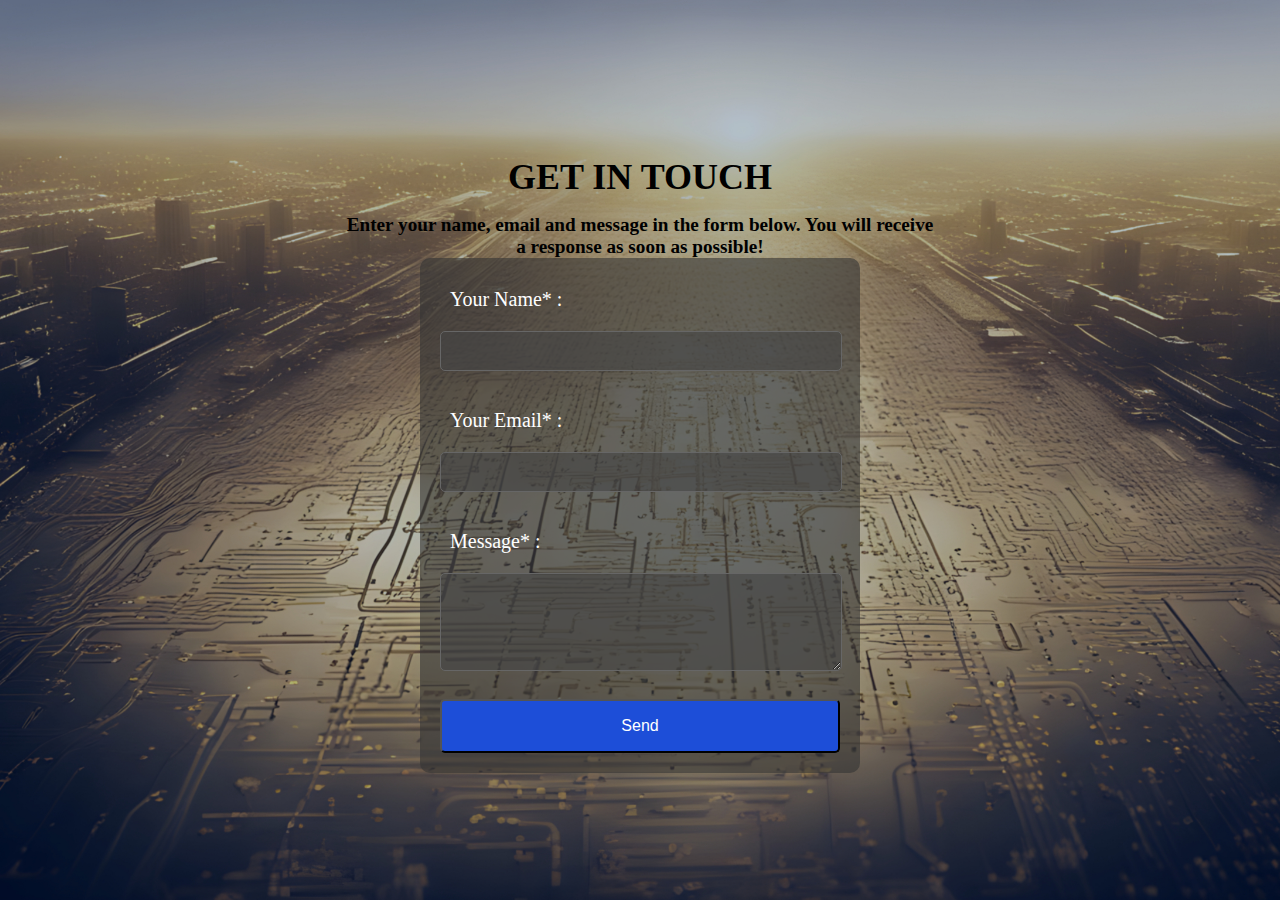
<file: hire-me-landing-page/index.html>
<!DOCTYPE html>
<html lang="en">
<head>
  <meta charset="UTF-8">
  <meta name="viewport" content="width=device-width, initial-scale=1.0">
  <link rel="stylesheet" href="styles.css">
  <title>Document</title>
</head>
<body>


  <section class="container">
    <h2 class="header">GET IN TOUCH</h2>
    <p class="sub-header">
        Enter your name, email and message in the form below. 
        You will receive a response as soon as possible!
    </p>

    <form id="contactForm">
        <label for="name">Your Name* :</label>
        <input type="text" id="name" name="name" required><br>
        
        <label for="email">Your Email* :</label>
        <input type="email" id="email" name="email" required><br>
        
        <label for="message">Message* :</label>
        <textarea id="message" name="message" rows="4" cols="50" required></textarea><br>
    
        <button type="submit" class="btn">Send</button>
      </form>

    
</section>


</body>
</html>
</file>
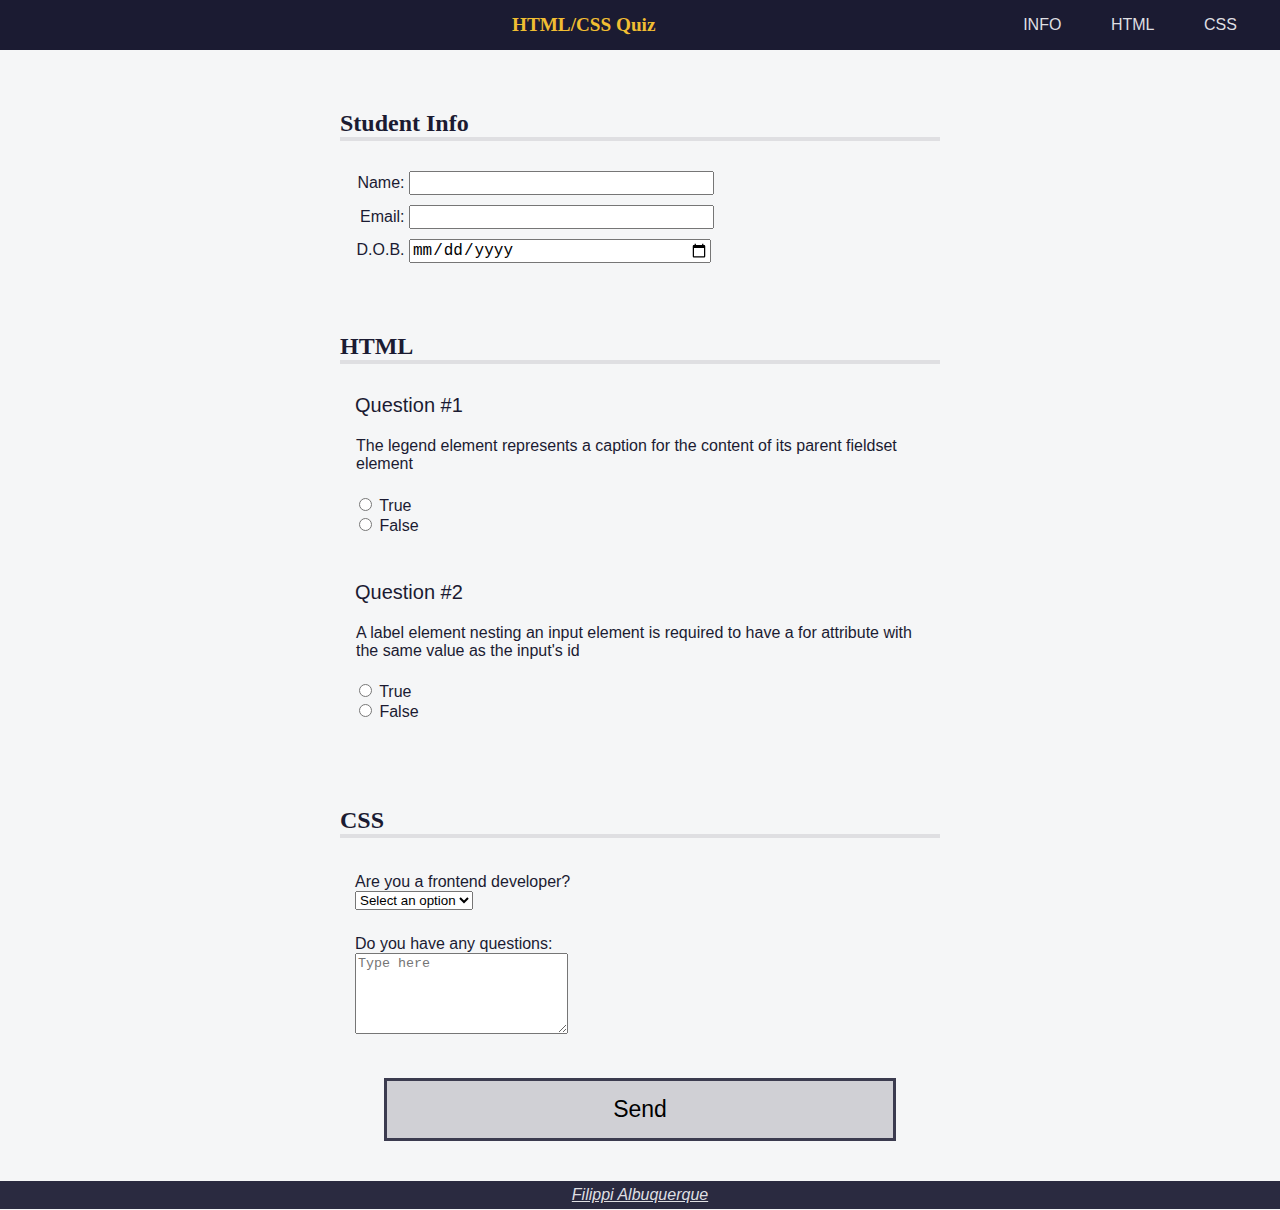
<file: quiz-page/index.html>
<!DOCTYPE html>
<html lang="en">
  <head>
    <meta charset="UTF-8" />
    <meta name="viewport" content="width=device-width, initial-scale=1.0" />
    <meta name="description" content="freeCodeCamp Accessibility Quiz practice project" />
    <title>Accessibility Quiz</title>
    <link rel="stylesheet" href="styles.css" />
  </head>
  <body>
    <header>
      
      <h1>HTML/CSS Quiz</h1>
      <nav>
        <ul>
          <li><a href="#student-info">INFO</a></li>
          <li><a href="#html-questions">HTML</a></li>
          <li><a href="#css-questions">CSS</a></li>
        </ul>
      </nav>
    </header>
    <main>
      <form method="post" action="https://github.com/filippialb">
        <section role="region" aria-labelledby="student-info">
          <h2 id="student-info">Student Info</h2>
          <div class="info">
            <label for="student-name">Name:</label>
            <input type="text" name="student-name" id="student-name" />
          </div>
          <div class="info">
            <label for="student-email">Email:</label>
            <input type="email" name="student-email" id="student-email" />
          </div>
          <div class="info">
            <label for="birth-date">D.O.B.<span class="sr-only">(Date of Birth)</span></label>
            <input type="date" name="birth-date" id="birth-date" />
          </div>
        </section>
        <section role="region" aria-labelledby="html-questions">
          <h2 id="html-questions">HTML</h2>
          <div class="question-block">
            <p>1</p>
            <fieldset class="question" name="html-question-one">
              <legend>
                The legend element represents a caption for the content of its
                parent fieldset element
              </legend>
              <ul class="answers-list">
                <li>
                  <label for="q1-a1">
                    <input type="radio" id="q1-a1" name="q1" value="true" />
                    True
                  </label>
                </li>
                <li>
                  <label for="q1-a2">
                    <input type="radio" id="q1-a2" name="q1" value="false" />
                    False
                  </label>
                </li>
              </ul>
            </fieldset>
          </div>
          <div class="question-block">
            <p>2</p>
            <fieldset class="question" name="html-question-two">
              <legend>
                A label element nesting an input element is required to have a
                for attribute with the same value as the input's id
              </legend>
              <ul class="answers-list">
                <li>
                  <label for="q2-a1">
                    <input type="radio" id="q2-a1" name="q2" value="true" />
                    True
                  </label>
                </li>
                <li>
                  <label for="q2-a2">
                    <input type="radio" id="q2-a2" name="q2" value="false" />
                    False
                  </label>
                </li>
              </ul>
            </fieldset>
          </div>
        </section>
        <section role="region" aria-labelledby="css-questions">
          <h2 id="css-questions">CSS</h2>
          <div class="formrow">
            <div class="question-block">
              <label for="customer">Are you a frontend developer?</label>
            </div>
            <div class="answer">
              <select name="customer" id="customer" required>
                <option value="">Select an option</option>
                <option value="yes">Yes</option>
                <option value="no">No</option>
              </select>
            </div>
            <div class="question-block">
              <label for="css-questions">Do you have any questions:</label>
            </div>
            <div class="answer">
              <textarea id="css-questions" name="css-questions" rows="5" cols="24" placeholder="Type here"></textarea>
            </div>
          </div>
        </section>
        <button type="submit">Send</button>
      </form>
    </main>
    <footer>
      <address>
        <a href="https://github.com/filippialb">Filippi Albuquerque</a><br />
      </address>
    </footer>
  </body>
</html>
</file>
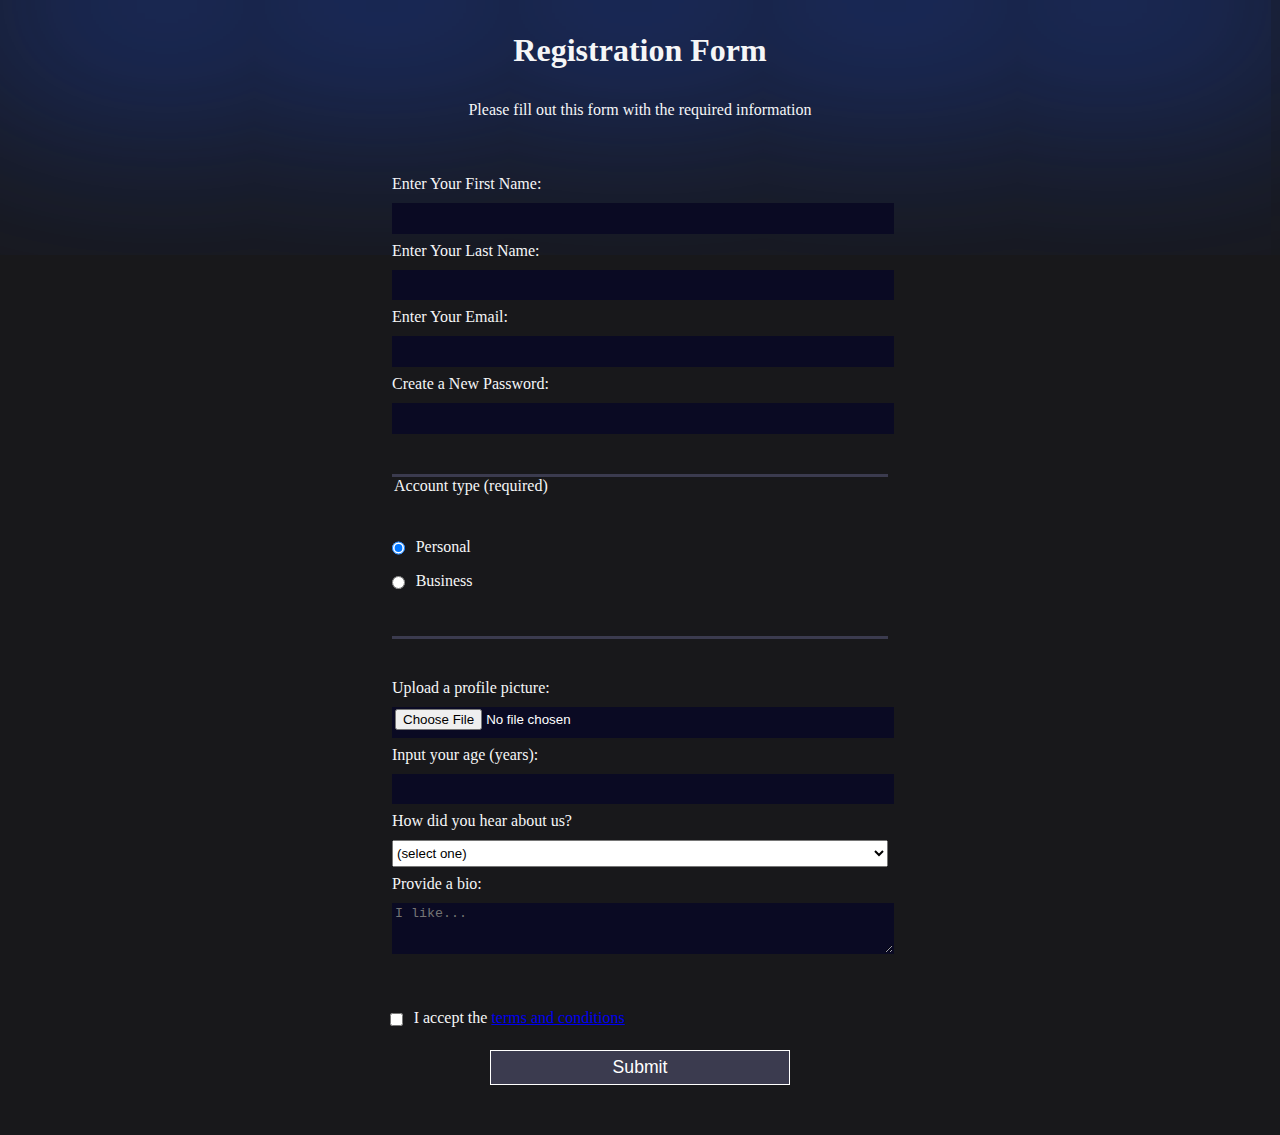
<file: survey-form/index.html>
<!DOCTYPE html>
<html lang="en">
  <head>
    <meta charset="UTF-8">
    <title>Registration Form</title>
    <link rel="stylesheet" href="styles.css" />
  </head>
  <body>
    <span class="blur"></span> 
    <h1>Registration Form</h1>
    <p>Please fill out this form with the required information</p>
    <form method="post" action='https://register-demo.freecodecamp.org'>
      <fieldset>
        <label for="first-name">Enter Your First Name: <input id="first-name" name="first-name" type="text" required /></label>
        <label for="last-name">Enter Your Last Name: <input id="last-name" name="last-name" type="text" required /></label>
        <label for="email">Enter Your Email: <input id="email" name="email" type="email" required /></label>
        <label for="new-password">Create a New Password: <input id="new-password" name="new-password" type="password" pattern="[a-z0-5]{8,}" required /></label>
      </fieldset>
      <fieldset>
        <legend>Account type (required)</legend>
        <label for="personal-account"><input id="personal-account" type="radio" name="account-type" class="inline" checked /> Personal</label>
        <label for="business-account"><input id="business-account" type="radio" name="account-type" class="inline" /> Business</label>
      </fieldset>
      <fieldset>
        <label for="profile-picture">Upload a profile picture: <input id="profile-picture" type="file" name="file" /></label>
        <label for="age">Input your age (years): <input id="age" type="number" name="age" min="13" max="120" /></label>
        <label for="referrer">How did you hear about us?
          <select id="referrer" name="referrer">
            <option value="">(select one)</option>
            <option value="1">News</option>
            <option value="2">YouTube Channel</option>
            <option value="3">Forum</option>
            <option value="4">Other</option>
          </select>
        </label>
        <label for="bio">Provide a bio:
          <textarea id="bio" name="bio" rows="3" cols="30" placeholder="I like..."></textarea>
        </label>
      </fieldset>
      <label for="terms-and-conditions">
        <input id="terms-and-conditions" type="checkbox" required name="terms-and-conditions" class="inline"/> I accept the <a href="https://github.com/filippialb">terms and conditions</a>
      </label>
      <input type="submit" value="Submit" />
    </form>
  </body>
</html>
</file>
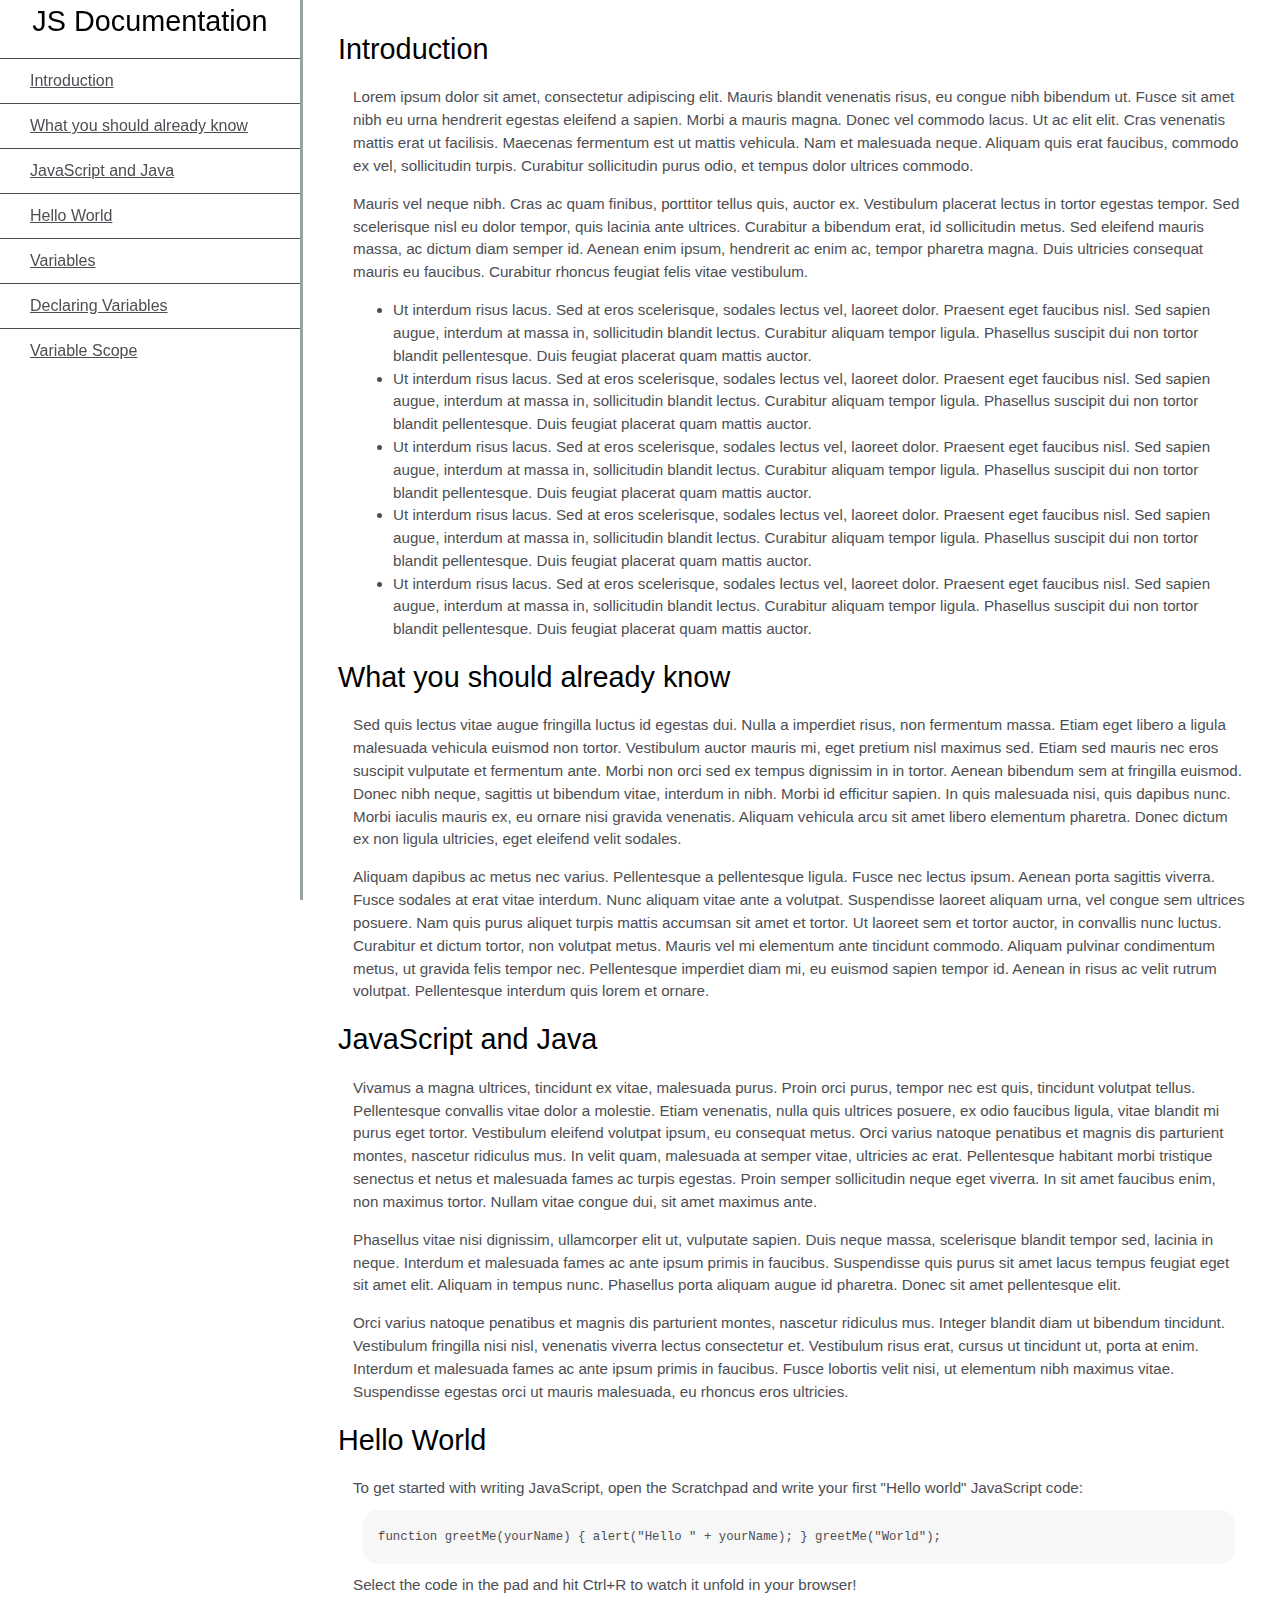
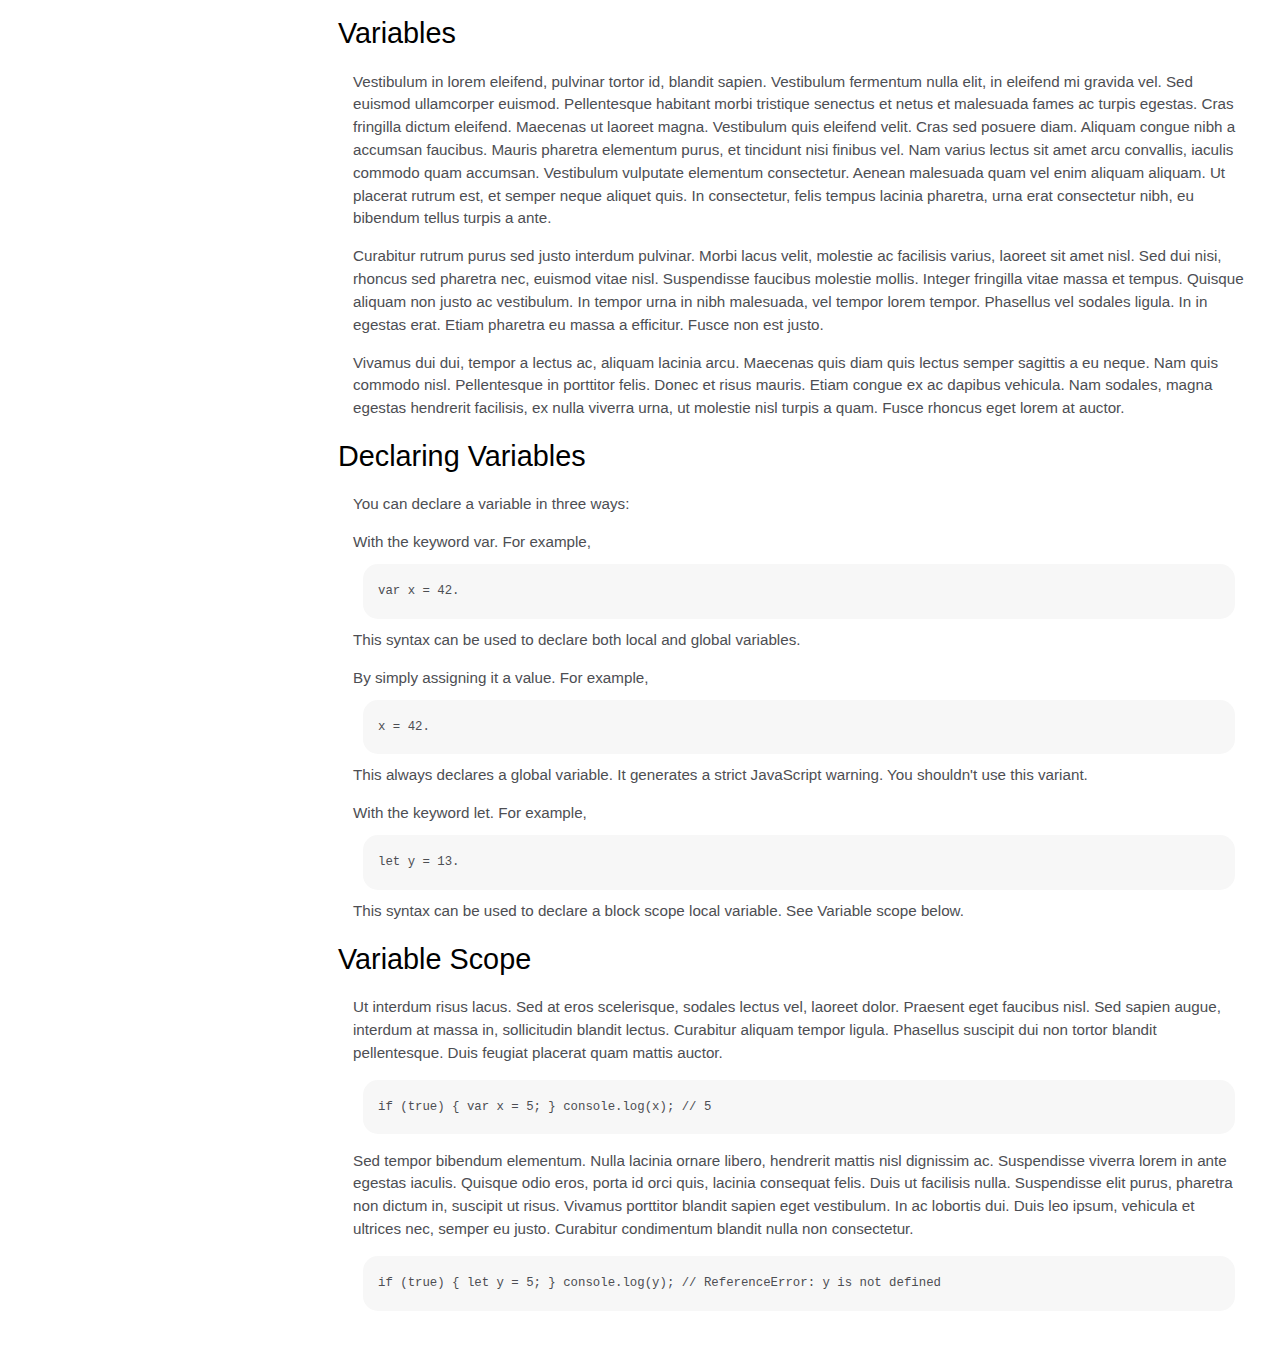
<file: technical-documentation-page/index.html>
<!DOCTYPE html>
<html lang="en">

<head>
  <meta charset="UTF-8" />
  <title>Technical Documentation Page</title>
  <meta name="viewport" content="width=device-width, initial-scale=1.0" />
  <link rel="stylesheet" href="./styles.css">
</head>
  
<body>
  <nav id="navbar" class="navbar-header">
<header>JS Documentation</header>
<ul>
<li><a class="nav-link" href="#introduction">Introduction</a></li>
<li><a class="nav-link" href="#what_you_should_already_know">What you should already know</a></li>
<li><a class="nav-link" href="#javascript_and_java">JavaScript and Java</a></li>
<li><a class="nav-link" href="#hello_world">Hello World</a></li>
<li><a class="nav-link" href="#variables">Variables</a></li>
<li><a class="nav-link" href="#declaring_variables">Declaring Variables</a></li>
<li><a class="nav-link" href="#variable_scope">Variable Scope</a></li>


</ul>

  </nav>
<main id="main-doc">





<section class="main-section" id="introduction">
  <header>Introduction</header>
    <article>
    <p>
Lorem ipsum dolor sit amet, consectetur adipiscing elit. Mauris blandit venenatis risus, eu congue nibh bibendum ut. Fusce sit amet nibh eu urna hendrerit egestas eleifend a sapien. Morbi a mauris magna. Donec vel commodo lacus. Ut ac elit elit. Cras venenatis mattis erat ut facilisis. Maecenas fermentum est ut mattis vehicula. Nam et malesuada neque. Aliquam quis erat faucibus, commodo ex vel, sollicitudin turpis. Curabitur sollicitudin purus odio, et tempus dolor ultrices commodo.
    </p>
    <p>
Mauris vel neque nibh. Cras ac quam finibus, porttitor tellus quis, auctor ex. Vestibulum placerat lectus in tortor egestas tempor. Sed scelerisque nisl eu dolor tempor, quis lacinia ante ultrices. Curabitur a bibendum erat, id sollicitudin metus. Sed eleifend mauris massa, ac dictum diam semper id. Aenean enim ipsum, hendrerit ac enim ac, tempor pharetra magna. Duis ultricies consequat mauris eu faucibus. Curabitur rhoncus feugiat felis vitae vestibulum.
    </p>
    <ul>
      <li>
        Ut interdum risus lacus. Sed at eros scelerisque, sodales lectus vel, laoreet dolor. Praesent eget faucibus nisl. Sed sapien augue, interdum at massa in, sollicitudin blandit lectus. Curabitur aliquam tempor ligula. Phasellus suscipit dui non tortor blandit pellentesque. Duis feugiat placerat quam mattis auctor.
      </li>
      <li>
        Ut interdum risus lacus. Sed at eros scelerisque, sodales lectus vel, laoreet dolor. Praesent eget faucibus nisl. Sed sapien augue, interdum at massa in, sollicitudin blandit lectus. Curabitur aliquam tempor ligula. Phasellus suscipit dui non tortor blandit pellentesque. Duis feugiat placerat quam mattis auctor.
      </li>
      <li>
        Ut interdum risus lacus. Sed at eros scelerisque, sodales lectus vel, laoreet dolor. Praesent eget faucibus nisl. Sed sapien augue, interdum at massa in, sollicitudin blandit lectus. Curabitur aliquam tempor ligula. Phasellus suscipit dui non tortor blandit pellentesque. Duis feugiat placerat quam mattis auctor.
      </li>
      <li>
        Ut interdum risus lacus. Sed at eros scelerisque, sodales lectus vel, laoreet dolor. Praesent eget faucibus nisl. Sed sapien augue, interdum at massa in, sollicitudin blandit lectus. Curabitur aliquam tempor ligula. Phasellus suscipit dui non tortor blandit pellentesque. Duis feugiat placerat quam mattis auctor.
      </li>
      <li>
        Ut interdum risus lacus. Sed at eros scelerisque, sodales lectus vel, laoreet dolor. Praesent eget faucibus nisl. Sed sapien augue, interdum at massa in, sollicitudin blandit lectus. Curabitur aliquam tempor ligula. Phasellus suscipit dui non tortor blandit pellentesque. Duis feugiat placerat quam mattis auctor.
      </li>

    </ul>
    </article>
  </section>




  <section class="main-section" id="what_you_should_already_know">
    <header> What you should already know
    </header>
    <article> 
    <p>
      Sed quis lectus vitae augue fringilla luctus id egestas dui. Nulla a imperdiet risus, non fermentum massa. Etiam eget libero a ligula malesuada vehicula euismod non tortor. Vestibulum auctor mauris mi, eget pretium nisl maximus sed. Etiam sed mauris nec eros suscipit vulputate et fermentum ante. Morbi non orci sed ex tempus dignissim in in tortor. Aenean bibendum sem at fringilla euismod. Donec nibh neque, sagittis ut bibendum vitae, interdum in nibh. Morbi id efficitur sapien. In quis malesuada nisi, quis dapibus nunc. Morbi iaculis mauris ex, eu ornare nisi gravida venenatis. Aliquam vehicula arcu sit amet libero elementum pharetra. Donec dictum ex non ligula ultricies, eget eleifend velit sodales.
      </p>
      <p>
        Aliquam dapibus ac metus nec varius. Pellentesque a pellentesque ligula. Fusce nec lectus ipsum. Aenean porta sagittis viverra. Fusce sodales at erat vitae interdum. Nunc aliquam vitae ante a volutpat. Suspendisse laoreet aliquam urna, vel congue sem ultrices posuere. Nam quis purus aliquet turpis mattis accumsan sit amet et tortor. Ut laoreet sem et tortor auctor, in convallis nunc luctus. Curabitur et dictum tortor, non volutpat metus. Mauris vel mi elementum ante tincidunt commodo. Aliquam pulvinar condimentum metus, ut gravida felis tempor nec. Pellentesque imperdiet diam mi, eu euismod sapien tempor id. Aenean in risus ac velit rutrum volutpat. Pellentesque interdum quis lorem et ornare.
      </p>
    <ul></ul>
    </article>
  </section>



<section class="main-section" id="javascript_and_java">
<header>JavaScript and Java</header>
<article>
  <p>
    Vivamus a magna ultrices, tincidunt ex vitae, malesuada purus. Proin orci purus, tempor nec est quis, tincidunt volutpat tellus. Pellentesque convallis vitae dolor a molestie. Etiam venenatis, nulla quis ultrices posuere, ex odio faucibus ligula, vitae blandit mi purus eget tortor. Vestibulum eleifend volutpat ipsum, eu consequat metus. Orci varius natoque penatibus et magnis dis parturient montes, nascetur ridiculus mus. In velit quam, malesuada at semper vitae, ultricies ac erat. Pellentesque habitant morbi tristique senectus et netus et malesuada fames ac turpis egestas. Proin semper sollicitudin neque eget viverra. In sit amet faucibus enim, non maximus tortor. Nullam vitae congue dui, sit amet maximus ante.
  </p>
  <p>
    Phasellus vitae nisi dignissim, ullamcorper elit ut, vulputate sapien. Duis neque massa, scelerisque blandit tempor sed, lacinia in neque. Interdum et malesuada fames ac ante ipsum primis in faucibus. Suspendisse quis purus sit amet lacus tempus feugiat eget sit amet elit. Aliquam in tempus nunc. Phasellus porta aliquam augue id pharetra. Donec sit amet pellentesque elit.
  </p>
  <p>
    Orci varius natoque penatibus et magnis dis parturient montes, nascetur ridiculus mus. Integer blandit diam ut bibendum tincidunt. Vestibulum fringilla nisi nisl, venenatis viverra lectus consectetur et. Vestibulum risus erat, cursus ut tincidunt ut, porta at enim. Interdum et malesuada fames ac ante ipsum primis in faucibus. Fusce lobortis velit nisi, ut elementum nibh maximus vitae. Suspendisse egestas orci ut mauris malesuada, eu rhoncus eros ultricies.
  </p>
</article>
</section>



<section class="main-section" id="hello_world">
<header>Hello World</header>
<article>
To get started with writing JavaScript, open the Scratchpad and write your first "Hello world" JavaScript code:

<code>
  function greetMe(yourName) { alert("Hello " + yourName); }
greetMe("World");
</code>
Select the code in the pad and hit Ctrl+R to watch it unfold in your browser!
</article>
</section>



<section class="main-section" id="variables">
<header>Variables</header>
<article>
<p>
  Vestibulum in lorem eleifend, pulvinar tortor id, blandit sapien. Vestibulum fermentum nulla elit, in eleifend mi gravida vel. Sed euismod ullamcorper euismod. Pellentesque habitant morbi tristique senectus et netus et malesuada fames ac turpis egestas. Cras fringilla dictum eleifend. Maecenas ut laoreet magna. Vestibulum quis eleifend velit. Cras sed posuere diam. Aliquam congue nibh a accumsan faucibus. Mauris pharetra elementum purus, et tincidunt nisi finibus vel. Nam varius lectus sit amet arcu convallis, iaculis commodo quam accumsan. Vestibulum vulputate elementum consectetur. Aenean malesuada quam vel enim aliquam aliquam. Ut placerat rutrum est, et semper neque aliquet quis. In consectetur, felis tempus lacinia pharetra, urna erat consectetur nibh, eu bibendum tellus turpis a ante.
</p>
<p>
  Curabitur rutrum purus sed justo interdum pulvinar. Morbi lacus velit, molestie ac facilisis varius, laoreet sit amet nisl. Sed dui nisi, rhoncus sed pharetra nec, euismod vitae nisl. Suspendisse faucibus molestie mollis. Integer fringilla vitae massa et tempus. Quisque aliquam non justo ac vestibulum. In tempor urna in nibh malesuada, vel tempor lorem tempor. Phasellus vel sodales ligula. In in egestas erat. Etiam pharetra eu massa a efficitur. Fusce non est justo.
</p>
<p>
  Vivamus dui dui, tempor a lectus ac, aliquam lacinia arcu. Maecenas quis diam quis lectus semper sagittis a eu neque. Nam quis commodo nisl. Pellentesque in porttitor felis. Donec et risus mauris. Etiam congue ex ac dapibus vehicula. Nam sodales, magna egestas hendrerit facilisis, ex nulla viverra urna, ut molestie nisl turpis a quam. Fusce rhoncus eget lorem at auctor.
</p>
</article>
</section>





<section class="main-section" id="declaring_variables">
<header>Declaring Variables</header>
<article>
You can declare a variable in three ways:
<p>With the keyword var. For example,
  <code>
    var x = 42.
  </code>
This syntax can be used to declare both local and global variables.
</p>
<p>By simply assigning it a value. For example,
<code>x = 42.</code>
This always declares a global variable. It generates a strict JavaScript warning. You shouldn't use this variant.
</p>
<p>With the keyword let. For example,
  <code>
    let y = 13.
  </code>
This syntax can be used to declare a block scope local variable. See Variable scope below.
  </p>
</article>
</section>




<section class="main-section" id="variable_scope">
<header>Variable Scope</header>
<article>
<p>
  Ut interdum risus lacus. Sed at eros scelerisque, sodales lectus vel, laoreet dolor. Praesent eget faucibus nisl. Sed sapien augue, interdum at massa in, sollicitudin blandit lectus. Curabitur aliquam tempor ligula. Phasellus suscipit dui non tortor blandit pellentesque. Duis feugiat placerat quam mattis auctor.
  </p>  
  <code>
    if (true) { var x = 5; } console.log(x); // 5
    </code>
    <p>
      Sed tempor bibendum elementum. Nulla lacinia ornare libero, hendrerit mattis nisl dignissim ac. Suspendisse viverra lorem in ante egestas iaculis. Quisque odio eros, porta id orci quis, lacinia consequat felis. Duis ut facilisis nulla. Suspendisse elit purus, pharetra non dictum in, suscipit ut risus. Vivamus porttitor blandit sapien eget vestibulum. In ac lobortis dui. Duis leo ipsum, vehicula et ultrices nec, semper eu justo. Curabitur condimentum blandit nulla non consectetur. 
      </p>
      <code>
        if (true) { let y = 5; } console.log(y); // ReferenceError: y is
not defined
      </code>
</article>
</section>



</main>
</body>
</html>
</file>
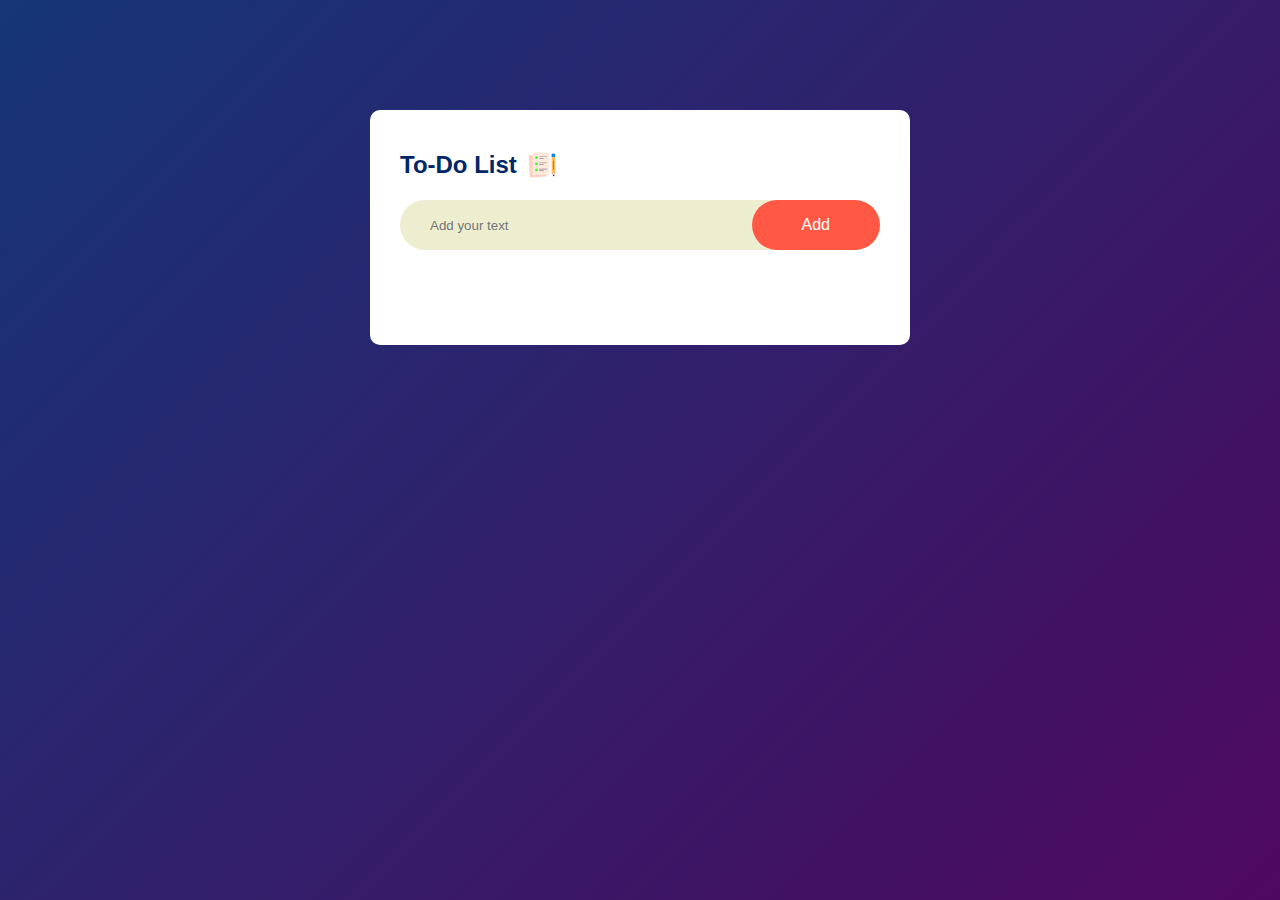
<file: toDoList/index.html>
<!DOCTYPE html>
<html>
    <head>
        <meta name="viewport" content="width=device-width, initial-scale=1">
        <title>To-Do List App</title>
        <link rel="stylesheet" href="style.css">
    </head>

<body>
    <div class="container">
        <div class="todo-app">
            <h2>To-Do List <img src="images/icon.png" alt=""></h2>
            <div class="row">
                <input type="text" id="input-box" placeholder="Add your text ">
                <button onclick="addTask()">Add</button>
            </div>
            <ul id="list-container">
                <!-- <li class="checked">Taks 1</li>
                <li>Taks 2</li>
                <li>Taks 3</li> -->
            </ul>
        
        </div>
    </div>
<script src="script.js"></script>
</body>
</html>
</file>
<file: hire-me-landing-page/styles.css>
body {
  background-image: url('Images/image-landing-page.jpg');
  background-size: cover;
  background-position: center;
  background-repeat: no-repeat;
  height: 100vh;
  margin: 0;
  display: flex;
  justify-content: center;
  align-items: center;
}

.sub-header{
  max-width: 600px;
  margin: auto;
  text-align: center;
  color: black;
  font-weight: 600;
  font-size: 1.2rem;
}

form {
  max-width: 400px;
  margin: 0 auto;
  padding: 20px;
  background-color: #33333399;
  border-radius: 10px;
}

label {
  display: block;
  margin-bottom: 10px;
  width: calc(100% - 20px);
  font-size: 20px;
  font-weight: 300;
  color: #ffffff;

  padding: 10px;
}

input {
  display: block;
  margin-bottom: 10px;
  width: calc(100% - 20px);
  font-size: 16px;
  color: #ffffff;
  background-color: #444444a0;
  border: 1px solid #666;
  padding: 10px;
  border-radius: 5px;
}

input:hover{
  background-color: #444444;
  border: 2px solid #454545;
}

textarea {
  display: block;
  margin-bottom: 10px;
  width: calc(100% - 20px);
  font-size: 16px;
  color: #ffffff;
  background-color: #444444a0;
  border: 1px solid #666;
  padding: 10px;
  border-radius: 5px;
}

textarea:hover{
  background-color: #444444;
  border: 2px solid #454545;
}



section .header{
  margin-bottom: 1rem;
  color: black;
  text-align: center;
  font-size: 2.25rem;
  font-weight: 600;

} 



.btn{
  padding: 1rem 2rem;
  font-size: 1rem;
  color: #fff;
  background-color: #1d4ed8;
  border-radius: 5px;
  cursor: pointer;
  transition: all 0.3s ease;
  width: 100%;
}

.btn:hover{
  background-color: #1e40af;
}
</file>
<file: quiz-page/styles.css>
@media (prefers-reduced-motion: no-preference) {
  * {
    scroll-behavior: smooth;
  }
}

body {
  background: #f5f6f7;
  color: #1b1b32;
  font-family: Helvetica;
  margin: 0;
}

header {
  width: 100%;
  height: 50px;
  background-color: #1b1b32;
  display: flex;
  justify-content: space-between;
  align-items: center;
  position: fixed;
  top: 0;
}

#logo {
  width: max(100px, 18vw);
  background-color: #0a0a23;
  aspect-ratio: 35 / 4;
  padding: 0.4rem;
}

h1 {
  color: #f1be32;
  font-size: min(5vw, 1.2em);
  text-align: center;
  padding-left: 40vw;
}

nav {
  width: 50%;
  max-width: 300px;
  height: 50px;
}

nav > ul {
  display: flex;
  justify-content: space-evenly;
  flex-wrap: wrap;
  align-items: center;
  padding-inline-start: 0;
  margin-block: 0;
  height: 100%;
}

nav > ul > li {
  color: #dfdfe2;
  margin: 0 0.2rem;
  padding: 0.2rem;
  display: block;
}

nav > ul > li:hover {
  background-color: #dfdfe2;
  color: #1b1b32;
  cursor: pointer;
}

li > a {
  color: inherit;
  text-decoration: none;
}

main {
  padding-top: 50px;
}

section {
  width: 80%;
  margin: 0 auto 10px auto;
  max-width: 600px;
}

h1,
h2 {
  font-family: Verdana, Tahoma;
}

h2 {
  border-bottom: 4px solid #dfdfe2;
  margin-top: 0px;
  padding-top: 60px;
}

.info {
  padding: 10px 0 0 5px;
}

.formrow {
  margin-top: 30px;
  padding: 0px 15px;
}

input {
  font-size: 16px;
}

.info label, .info input {
  display: inline-block;
}

.info input {
  width: 50%;
  text-align: left;
}

.info label {
  width: 10%;
  min-width: 55px;
  text-align: right;
}

.question-block {
  text-align: left;
  display: block;
  width: 100%;
  margin-top: 20px;
  padding-top: 5px;
}

p {
  margin-top: 5px;
  padding-left: 15px;
  font-size: 20px;
}

p::before {
  content: "Question #";
}

.question {
  border: none;
  padding-bottom: 0;
}

.answers-list {
  list-style: none;
  padding: 0;
}

button {
  display: block;
  margin: 40px auto;
  width: 40%;
  padding: 15px;
  font-size: 23px;
  background: #d0d0d5;
  border: 3px solid #3b3b4f;
}

footer {
  background-color: #2a2a40;
  display: flex;
  justify-content: center;
}

footer,
footer a {
  color: #dfdfe2;
}

address {
  text-align: center;
  padding: 0.3em;
}

.sr-only {
  position: absolute;
  width: 1px;
  height: 1px;
  padding: 0;
  margin: -1px;
  overflow: hidden;
  clip: rect(0, 0, 0, 0);
  white-space: nowrap;
  border: 0;
}
</file>
<file: survey-form/styles.css>
body {
  width: 100%;
  height: 100vh;
  margin: 0;
  background-color: #18181b;
  color: #f5f6f7;
  font-family: Tahoma;
  font-size: 16px;
}

head{
  background-color: #1d4ed8;
}

.blur{
  position: absolute;
  box-shadow: 0 0 1000px 50px #1d4ed8;
  z-index: -100;
  position: relative;

  display: grid;
  grid-template-columns: repeat(2, 1fr);
  align-items: center;
  gap: 2rem;
}

h1, p {
  margin: 1em auto;
  text-align: center;
}

form {
  width: 60vw;
  max-width: 500px;
  min-width: 300px;
  margin: 0 auto;
  padding-bottom: 2em;
}

fieldset {
  border: none;
  padding: 2rem 0;
  border-bottom: 3px solid #3b3b4f;
}

fieldset:last-of-type {
  border-bottom: none;
}

label {
  display: block;
  margin: 0.5rem 0;
}

input,
textarea,
select {
  margin: 10px 0 0 0;
  width: 100%;
  min-height: 2em;
}

input, textarea {
  background-color: #0a0a23;
  border: 1px solid #0a0a23;
  color: #ffffff;
}

.inline {
  width: unset;
  margin: 0 0.5em 0 0;
  vertical-align: middle;
}

input[type="submit"] {
  display: block;
  width: 60%;
  margin: 1em auto;
  height: 2em;
  font-size: 1.1rem;
  background-color: #3b3b4f;
  border-color: white;
  min-width: 300px;
}

input[type="file"] {
  padding: 1px 2px;
}
</file>
<file: technical-documentation-page/styles.css>
body {
  min-width:290px;
  color: #4d4e53;
  background-color: #ffffff;
  font-family: Arial;
  line-height: 1.5;
}

article {
  margin: 15px;
  font-size: .95em;
}

p {
  display: block;
  margin-top: 1em;
  margin-bottom: 1em;
}

ul{
  display: block;
  padding-left: 40px;
  margin-top: 15px;
  margin-bottom: 15px;
}

header{
  color: black;
  font-size: 1.8em;

}

#main-doc{
  position: absolute;
  margin-left: 310px;
  /*this is for the navbar*/
  padding: 20px;
  margin-bottom: 110px;
}

code{
  margin:10px;
  padding: 15px;
  display: block;
  line-height: 2;
  background-color: #f7f7f7;
  border-radius: 15px;
  font-family: monospace;

}

#navbar{
  min-width: 290px;
  width: 300px;
  height:100%;
  left: 0px;
  top: 0px;
  border-right: solid;
  border-color: rgba(0, 22, 22, 0.4);
  position: fixed;

}

#navbar ul{
  height: 88%;
  overflow-x: hidden;
  overflow-y: auto;
  padding: 0;

}

#navbar li{
  border-top: 1px solid;
  list-style: none;
  position: relative;
  width: 100%;


}

#navbar a{
  display: block;
  padding: 10px 30px;
  color: #4d4e53;
  cursor: pointer;
  
}

#navbar header{
  text-align: center;
}


@media (prefers-reduced-motion: reduce) {
  #navbar {
    animation: none;
  }
}
</file>
<file: toDoList/style.css>
*{
    margin:0;
    padding:0;
    font-family: 'Poppins', sans-serif;
    box-sizing: border-box;
}

.container{
    width: 100%;
    min-height: 100vh;
    background: linear-gradient(135deg, #153677, #4e085f);
    padding: 10px;
}

.todo-app{
    width: 100%;
    max-width: 540px;
    background: #fff;
    margin: 100px auto 20px;
    padding: 40px 30px 70px;
    border-radius: 10px;
}

.todo-app h2{
    color: #002765;
    display: flex;
    align-items: center;
    margin-bottom: 20px;
}
.todo-app h2 img{
    width: 30px;
    margin-left: 10px;
}

.row{
    display: flex;
    align-items: center;
    justify-content: space-between;
    background: #edeed0;
    border-radius: 30px;
    padding-left: 20px;
    margin-bottom: 25px;
}
input{
    flex: 1;
    border: none;
    outline: none;
    background: transparent;
    padding: 10px;
    font-weight: 14px;
}
button{
    border: none;
    outline: none;
    padding: 16px 50px;
    background: #ff5945;
    color: #fff;
    font-size: 16px;
    cursor: pointer;
    border-radius: 40px;
}

ul li{
    list-style: none;
    font-size: 17px;
    padding: 12px 8px 12px 50px;
    user-select:none;
    cursor: pointer;
    position: relative;
}

ul li::before{
    content: '';
    position: absolute;
    height: 28px;
    width: 28px;
    border-radius: 50%;
    background-image: url(images/unchecked.png);
    background-size: cover;
    background-position: center;
    top: 12px;
    left: 8px;
}

ul li.checked{
    color: #555;
    text-decoration: line-through;
}

ul li.checked::before{
    background-image: url(images/checked.png);
}
ul li span{
    position: absolute;
    right: 0;
    top: 5px;
    width: 40px;
    height: 40px;
    font-size: 22px;
    color: #555;
    line-height: 40px;
    text-align: center;
    border-radius: 50%s;
}
ul li span:hover{
    background: #edeef0;
}
</file>
